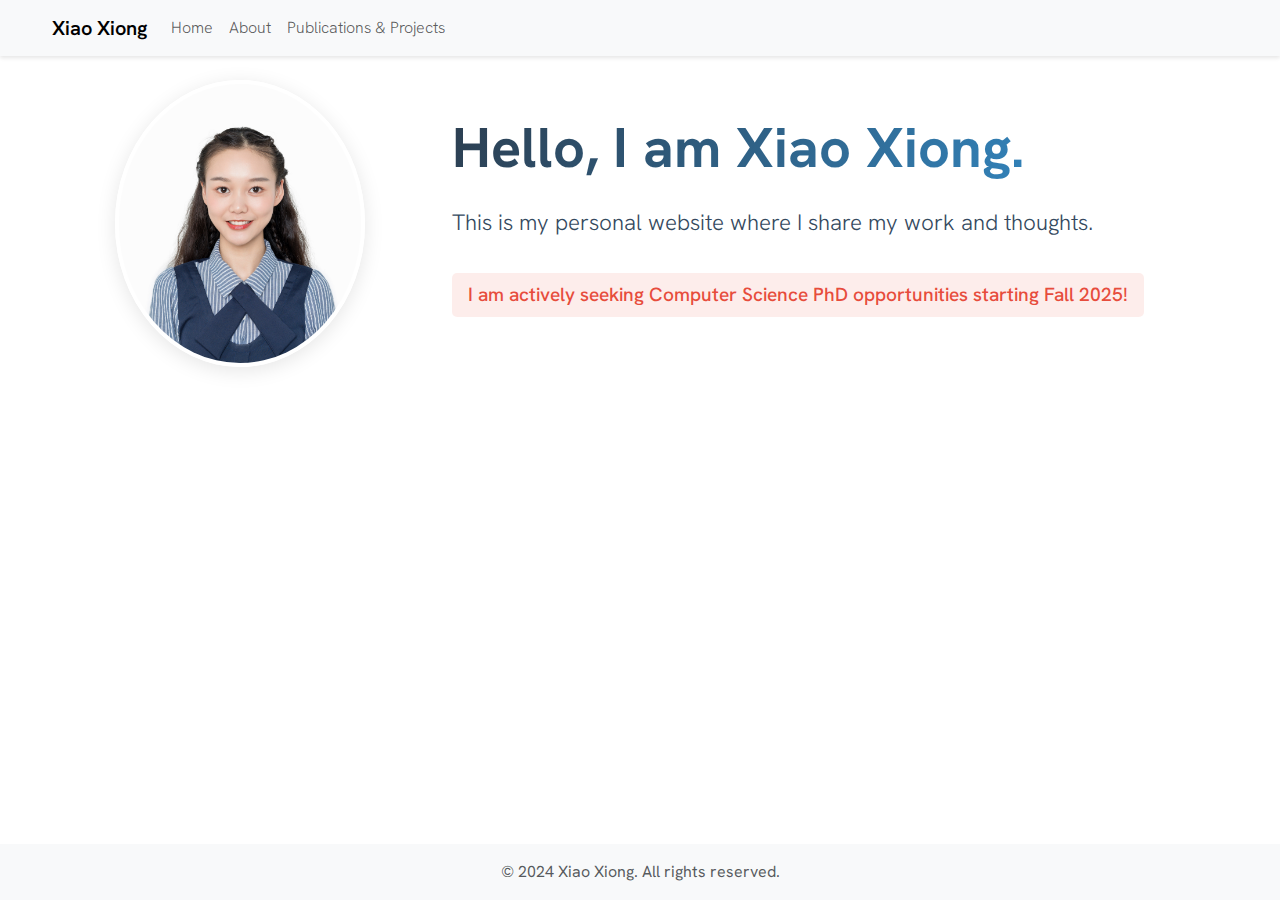
<file: index.html>
<!DOCTYPE html>
<html lang="en">
<head>
    <meta charset="UTF-8">
    <meta name="viewport" content="width=device-width, initial-scale=1.0">
    <title>Welcome to Xiao Xiong's Website</title>
    <link href="https://cdn.jsdelivr.net/npm/bootstrap@5.1.3/dist/css/bootstrap.min.css" rel="stylesheet">
    <link rel="stylesheet" href="static/css/style.css">
    <link rel="stylesheet" href="https://cdnjs.cloudflare.com/ajax/libs/font-awesome/5.15.4/css/all.min.css">
    <meta name="description" content="Academic portfolio of Xiao Xiong - Research and Publications">
    <meta name="keywords" content="Xiao Xiong, Research, Academic, [Your Field], Publications">
    <meta name="author" content="Xiao Xiong">
</head>
<body>
    <nav class="navbar navbar-expand-lg navbar-light bg-light">
        <div class="container">
            <a class="navbar-brand" href="index.html">Xiao Xiong</a>
            <button class="navbar-toggler" type="button" data-bs-toggle="collapse" data-bs-target="#navbarNav">
                <span class="navbar-toggler-icon"></span>
            </button>
            <div class="collapse navbar-collapse" id="navbarNav">
                <ul class="navbar-nav">
                    <li class="nav-item">
                        <a class="nav-link" href="index.html">Home</a>
                    </li>
                    <li class="nav-item">
                        <a class="nav-link" href="about">About</a>
                    </li>
                    <li class="nav-item">
                        <a class="nav-link" href="research">Publications & Projects</a>
                    </li>
                </ul>
            </div>
        </div>
    </nav>

    <div class="container mt-4">
        
<div class="row align-items-center">
    <div class="col-md-4 text-center mb-4 mb-md-0">
        <img src="static/images/profile.jpeg" 
             alt="Xiao Xiong" 
             class="img-fluid rounded-circle profile-image"
             style="max-width: 250px;">
    </div>
    <div class="col-md-8 text-center text-md-start">
        <h1 class="greeting">Hello, I am Xiao Xiong.</h1>
        <p class="lead intro-text">This is my personal website where I share my work and thoughts.</p>
        <p class="highlight-text">I am actively seeking Computer Science PhD opportunities starting Fall 2025!</p>
    </div>
</div>

    </div>

    <footer class="footer mt-auto py-3 bg-light">
        <div class="container text-center">
            <span class="text-muted">© 2024 Xiao Xiong. All rights reserved.</span>
        </div>
    </footer>

    <script src="https://cdn.jsdelivr.net/npm/bootstrap@5.1.3/dist/js/bootstrap.bundle.min.js"></script>
</body>
</html>
</file>
<file: static/css/style.css>
/* Import Hanken Grotesk from Google Fonts */
@import url('https://fonts.googleapis.com/css2?family=Hanken+Grotesk:wght@300;400;500;600;700&display=swap');

/* Apply Hanken to all elements */
* {
    font-family: 'Hanken Grotesk', sans-serif;
}

body {
    min-height: 100vh;
    display: flex;
    flex-direction: column;
}

.footer {
    margin-top: auto;
}

.navbar {
    box-shadow: 0 2px 4px rgba(0,0,0,.1);
}

.container {
    max-width: 1200px;
}

.profile-image {
    box-shadow: 0 4px 20px rgba(0,0,0,0.1);
    transition: transform 0.3s ease;
    border: 4px solid white;
}

.profile-image:hover {
    transform: scale(1.05);
} 

.publications {
    margin-top: 20px;
}

.publications cite {
    display: block;
    margin-bottom: 15px;
    padding-left: 20px;
    border-left: 3px solid #007bff;
}

.card {
    transition: transform 0.3s ease;
    box-shadow: 0 2px 4px rgba(0,0,0,0.1);
}

.card:hover {
    transform: translateY(-5px);
    box-shadow: 0 4px 8px rgba(0,0,0,0.2);
}

h1, h2, h3 {
    color: #2c3e50;
    margin-bottom: 1rem;
}

.list-unstyled li {
    margin-bottom: 0.5rem;
}

.greeting {
    font-family: 'Hanken Grotesk', sans-serif;
    font-size: 3.5rem;
    font-weight: 700;
    color: #2c3e50;
    margin-bottom: 1.5rem;
    background: linear-gradient(120deg, #2c3e50, #3498db);
    -webkit-background-clip: text;
    -webkit-text-fill-color: transparent;
    background-clip: text;
}

.intro-text {
    font-family: 'Hanken Grotesk', sans-serif;
    font-size: 1.4rem;
    font-weight: 300;
    color: #34495e;
    line-height: 1.6;
    margin-top: 1rem;
}

.navbar-brand {
    font-family: 'Hanken Grotesk', sans-serif;
    font-weight: 600;
}

.nav-link {
    font-family: 'Hanken Grotesk', sans-serif;
    font-weight: 300;
}

/* Education Section Styles */
.education-section {
    margin-bottom: 3rem;
}

.education-item {
    margin-bottom: 1.5rem;
}

.degree-card {
    background: white;
    padding: 1.5rem;
    border-radius: 10px;
    box-shadow: 0 4px 6px rgba(0, 0, 0, 0.1);
    transition: transform 0.3s ease;
    border: 1px solid rgba(0, 0, 0, 0.05);
}

.degree-card:hover {
    transform: translateY(-5px);
}

.degree-card h3 {
    color: #2c3e50;
    font-size: 1.25rem;
    margin-bottom: 0.75rem;
    font-weight: 600;
    line-height: 1.4;
}

.university-name {
    font-size: 1.1rem;
    color: #34495e;
    font-weight: 500;
    margin-bottom: 0.5rem;
}

.year {
    color: #666;
    font-size: 0.95rem;
    font-weight: 500;
    margin: 0;
}

.contact-card {
    background: white;
    border-radius: 10px;
    box-shadow: 0 4px 6px rgba(0, 0, 0, 0.1);
    transition: transform 0.3s ease;
}

.contact-card:hover {
    transform: translateY(-5px);
}

.contact-card h3 {
    color: #2c3e50;
    font-size: 1.3rem;
    margin-bottom: 1rem;
    font-weight: 600;
}

.contact-info {
    padding: 0.5rem 0;
}

.email-link {
    display: flex;
    align-items: center;
    gap: 10px;
    color: #3498db;
    text-decoration: none;
    font-size: 1.1rem;
    transition: color 0.3s ease;
}

.email-link:hover {
    color: #2980b9;
}

.email-link i {
    color: #3498db;
}

.section-title {
    font-size: 2.5rem;
    color: #2c3e50;
    margin-bottom: 2rem;
    position: relative;
    padding-bottom: 0.5rem;
}

.section-title:after {
    content: '';
    position: absolute;
    bottom: 0;
    left: 0;
    width: 60px;
    height: 4px;
    background: #3498db;
    border-radius: 2px;
}

.highlight-text {
    font-size: 1.2rem;
    color: #e74c3c;
    font-weight: 500;
    margin-top: 1rem;
    padding: 0.5rem 1rem;
    background: rgba(231, 76, 60, 0.1);
    border-radius: 5px;
    display: inline-block;
}

.research-areas {
    background: white;
    padding: 1.5rem;
    border-radius: 10px;
    box-shadow: 0 4px 6px rgba(0, 0, 0, 0.1);
}

.research-list {
    list-style: none;
    padding: 0;
    margin: 0;
}

.research-list li {
    margin-bottom: 1rem;
    padding-left: 1.5rem;
    position: relative;
    font-size: 1.1rem;
    color: #2c3e50;
}

.research-list li:before {
    content: "•";
    color: #3498db;
    font-weight: bold;
    position: absolute;
    left: 0;
}

/* Publications Styles */
.publications-section,
.projects-section {
    margin-bottom: 4rem;
}

.publication-card,
.project-card {
    background: white;
    padding: 1.5rem;
    border-radius: 10px;
    box-shadow: 0 4px 6px rgba(0, 0, 0, 0.1);
    margin-bottom: 1.5rem;
    transition: transform 0.3s ease;
    border: 1px solid rgba(0, 0, 0, 0.05);
}

.publication-card:hover,
.project-card:hover {
    transform: translateY(-5px);
}

.project-title {
    color: #2c3e50;
    font-size: 1.25rem;
    margin-bottom: 1rem;
    font-weight: 600;
}

.project-description {
    color: #34495e;
    margin-bottom: 1.5rem;
}

.project-details {
    border-top: 1px solid #eee;
    padding-top: 1rem;
}

.detail-item {
    margin-bottom: 0.5rem;
}

.detail-label {
    font-weight: 600;
    color: #2c3e50;
    margin-right: 0.5rem;
}

.detail-value {
    color: #34495e;
}

.section-title {
    color: #2c3e50;
    font-size: 2rem;
    margin-bottom: 2rem;
    position: relative;
    padding-bottom: 0.5rem;
}

.section-title:after {
    content: '';
    position: absolute;
    bottom: 0;
    left: 0;
    width: 60px;
    height: 4px;
    background: #3498db;
    border-radius: 2px;
}

.editing-text {
    text-align: center;
    padding: 2rem 1rem;
    color: #666;
}

.editing-text h3 {
    font-size: 1.4rem;
    color: #3498db;
    margin-bottom: 0.5rem;
    font-weight: 500;
}

.editing-text p {
    font-size: 1.1rem;
    margin: 0;
    color: #7f8c8d;
}
</file>
